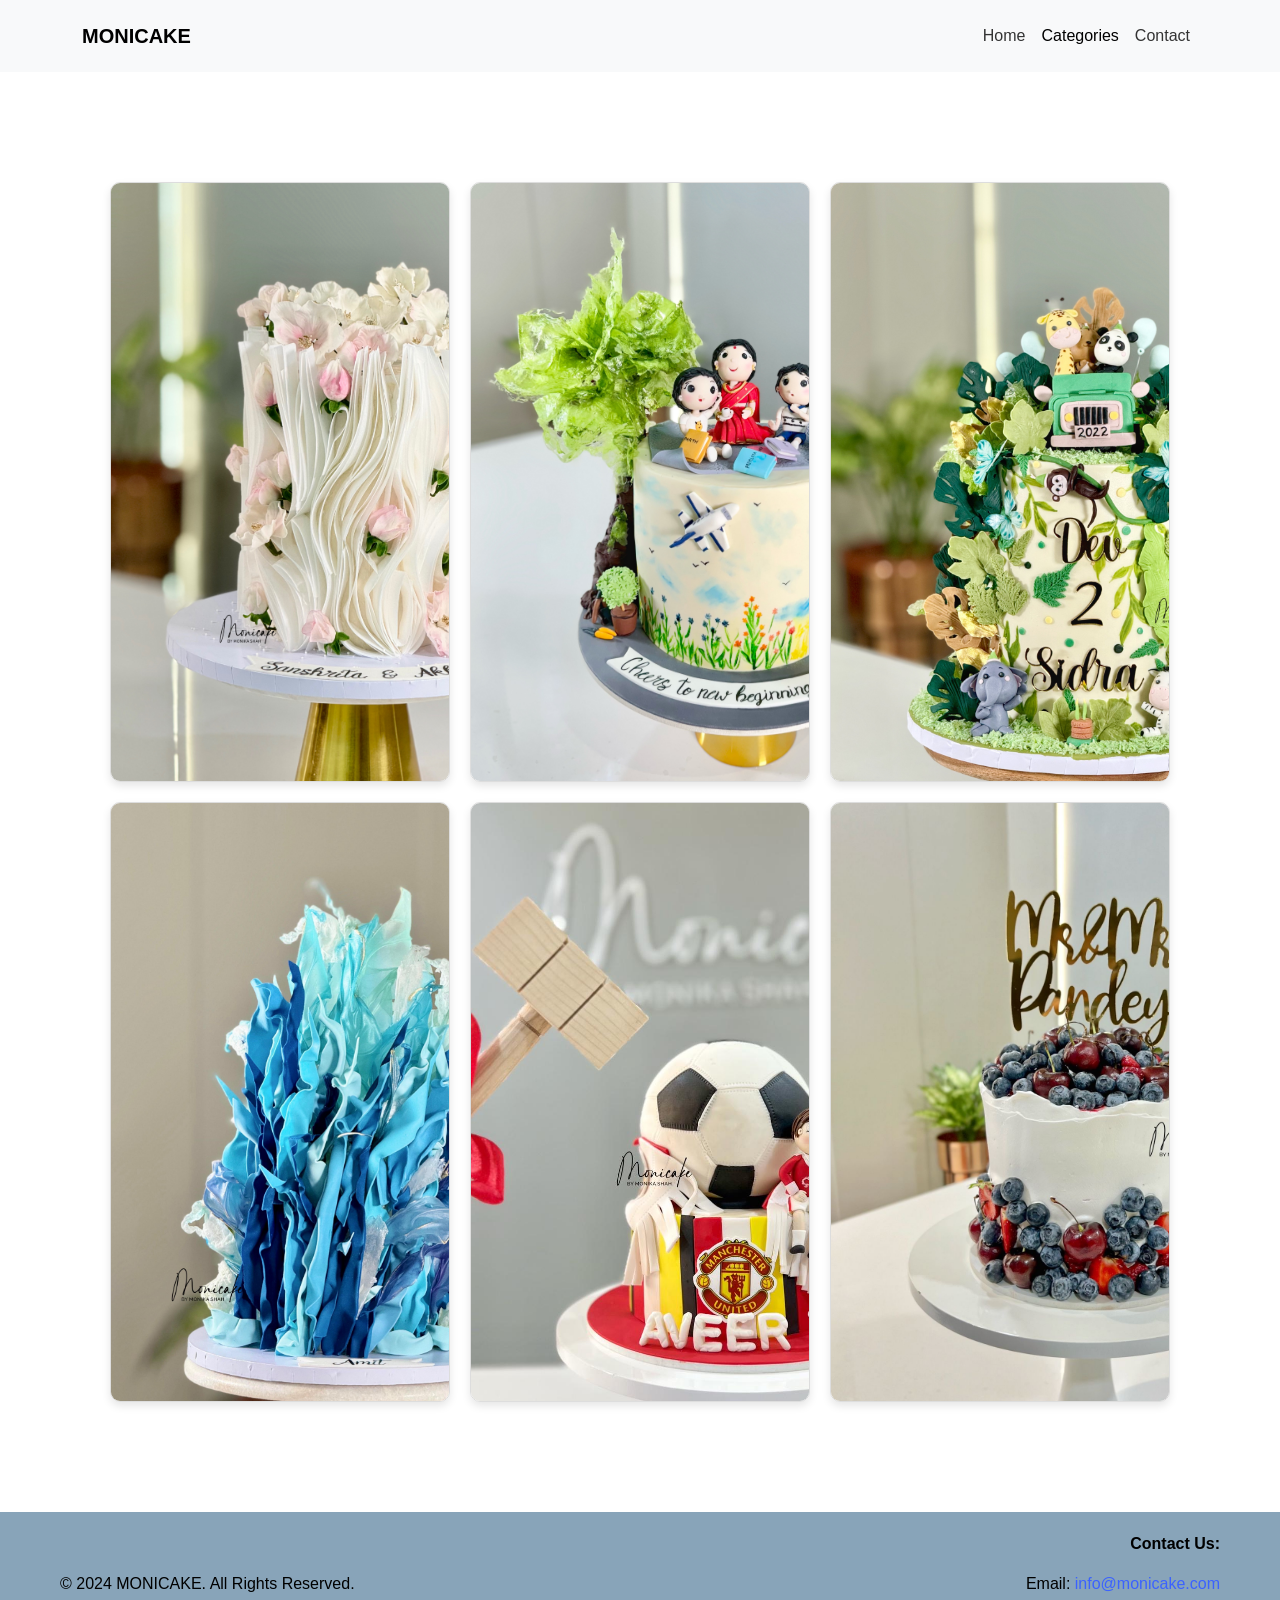
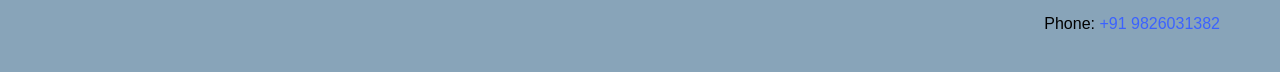
<file: coding website/files/categories.html>
<!DOCTYPE html>
<html lang="en">
<head>
  <meta charset="UTF-8">
  <meta name="viewport" content="width=device-width, initial-scale=1.0">
  <title>Monicake - Categories</title>
  <link href="https://cdn.jsdelivr.net/npm/bootstrap@5.3.0-alpha1/dist/css/bootstrap.min.css" rel="stylesheet">
  <link rel="stylesheet" href="./../files/categorystyles.css">
</head>
<body>
  <!-- Navigation -->
  <nav class="navbar navbar-expand-lg navbar-light bg-light py-3">
    <div class="container">
      <a class="navbar-brand fw-bold" href="/index.html">MONICAKE</a>
      <button class="navbar-toggler" type="button" data-bs-toggle="collapse" data-bs-target="#navbarNav" aria-controls="navbarNav" aria-expanded="false" aria-label="Toggle navigation">
        <span class="navbar-toggler-icon"></span>
      </button>
      <div class="collapse navbar-collapse" id="navbarNav">
        <ul class="navbar-nav ms-auto">
          <li class="nav-item"><a class="nav-link" href="/index.html">Home</a></li>
          <li class="nav-item"><a class="nav-link active" href="./../files/categories.html">Categories</a></li>
          <li class="nav-item"><a class="nav-link" href="./../files/contact.html">Contact</a></li>
        </ul> 
      </div>
    </div>
  </nav>

  <section class="grid-container">
    <div class="grid-item">
      <div class="image-wrapper">
        <img src="./../IMAGES/cat1.JPEG" alt="Image 1">
        <div class="description">EDIBLE FLOWERS
          </div>
      </div>
    </div>
    <div class="grid-item">
      <div class="image-wrapper">
        <img src="./../IMAGES/cat2.JPEG" alt="Image 2">
        <div class="description">BUTTER CREAM CAKES</div>
      </div>
    </div>
    <div class="grid-item">
      <div class="image-wrapper">
        <img src="./../IMAGES/cat3.JPEG" alt="Image 3">
        <div class="description">FONDANT ARTICLES</div>
      </div>
    </div>
    <div class="grid-item">
      <div class="image-wrapper">
        <img src="./../IMAGES/cat4.JPG" alt="Image 4">
        <div class="description">SAIL CAKES</div>
      </div>
    </div>
    <div class="grid-item">
      <div class="image-wrapper">
        <img src="./../IMAGES/cat5.JPG" alt="Image 5">
        <div class="description">PINATA CAKES</div>
      </div>
    </div>
    <div class="grid-item">
      <div class="image-wrapper">
        <img src="./../IMAGES/cat6.JPG" alt="Image 6">
        <div class="description">FRUIT CAKES</div>
      </div>
    </div>
  </section>
  

  <footer class="footer">
    <div class="footer-container">
      <div class="footer-left">
        <p>&copy; 2024 MONICAKE. All Rights Reserved.</p>
      </div>
      <div class="footer-right">
        <p><strong>Contact Us:</strong></p>
        <p>Email: <a href="mailto:info@monicake.com">info@monicake.com</a></p>
        <p>Phone: <a href="tel:+1234567890">+91 9826031382</a></p>
      </div>
    </div>
  </footer>
  <script src="https://cdn.jsdelivr.net/npm/bootstrap@5.3.0-alpha1/dist/js/bootstrap.bundle.min.js"></script>
</body>
</html>
</file>
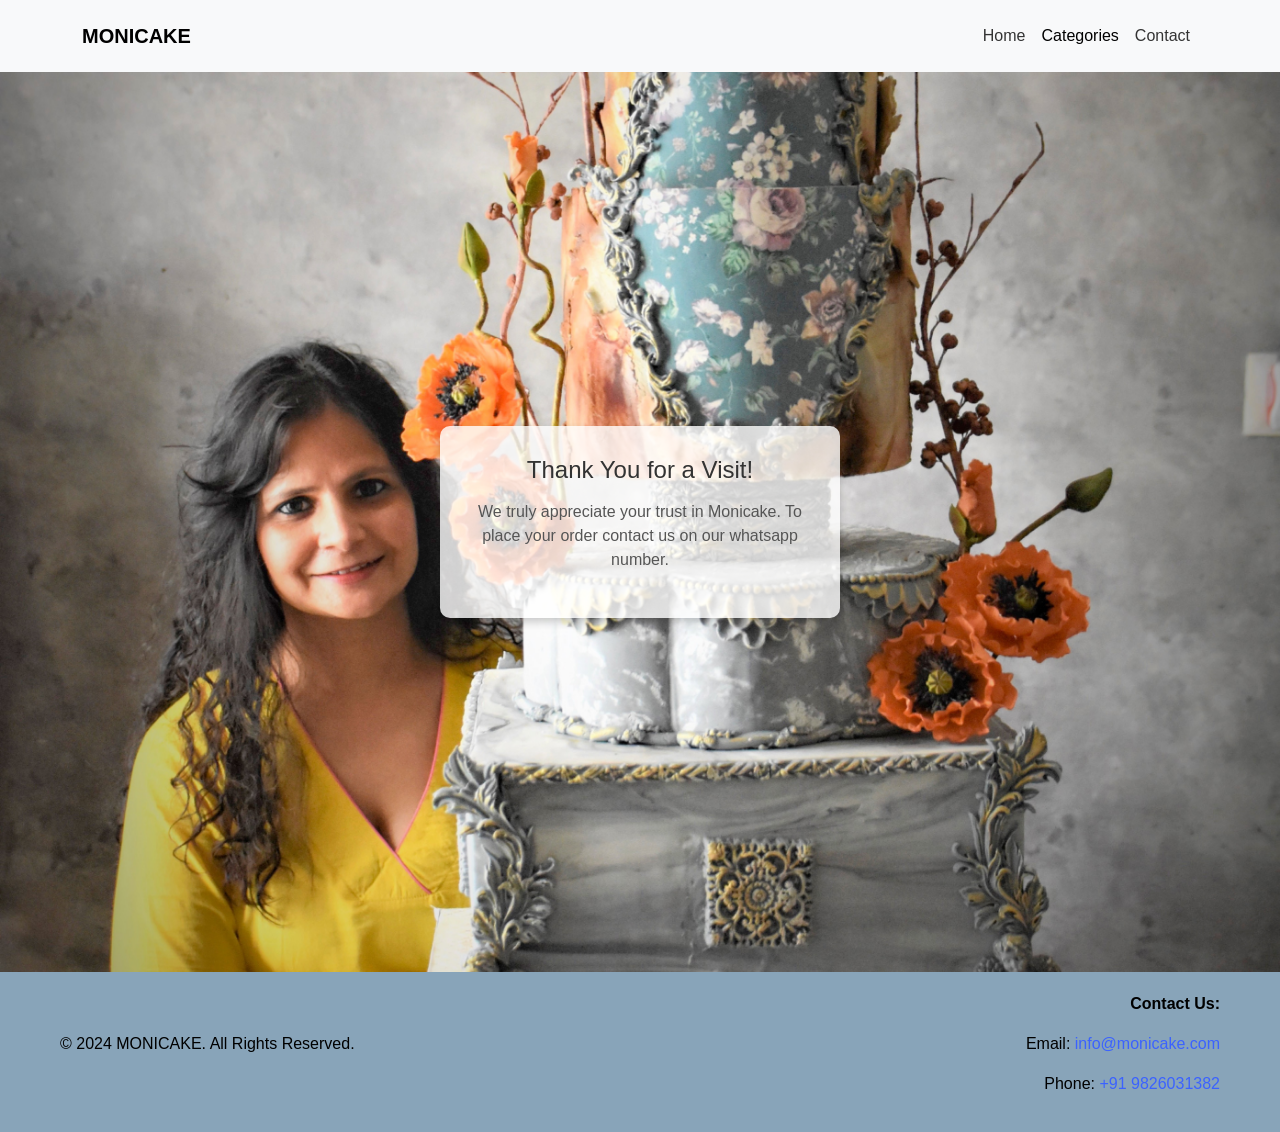
<file: coding website/files/contact.html>
<!DOCTYPE html>
<html lang="en">
<head>
  <meta charset="UTF-8">
  <meta name="viewport" content="width=device-width, initial-scale=1.0">
  <title>Monicake - Categories</title>
  <link href="https://cdn.jsdelivr.net/npm/bootstrap@5.3.0-alpha1/dist/css/bootstrap.min.css" rel="stylesheet">
  <link rel="stylesheet" href="./../files/contact.css">
</head>
<body>
  <!-- Navigation -->
  <nav class="navbar navbar-expand-lg navbar-light bg-light py-3">
    <div class="container">
      <a class="navbar-brand fw-bold" href="/index.html">MONICAKE</a>
      <button class="navbar-toggler" type="button" data-bs-toggle="collapse" data-bs-target="#navbarNav" aria-controls="navbarNav" aria-expanded="false" aria-label="Toggle navigation">
        <span class="navbar-toggler-icon"></span>
      </button>
      <div class="collapse navbar-collapse" id="navbarNav">
        <ul class="navbar-nav ms-auto">
          <li class="nav-item"><a class="nav-link" href="/index.html">Home</a></li>
          <li class="nav-item"><a class="nav-link active" href="./../files/categories.html">Categories</a></li>
          <li class="nav-item"><a class="nav-link" href="./../files/contact.html">Contact</a></li>
        </ul> 
      </div>
    </div>
  </nav>
  <section class="thank-you-section">
    <div class="thank-you-box">
      <h1>Thank You for a Visit!</h1>
      <p>We truly appreciate your trust in Monicake. To place your order contact us on our whatsapp number.</p>
    </div>
  </section>

  <footer class="footer">
    <div class="footer-container">
      <div class="footer-left">
        <p>&copy; 2024 MONICAKE. All Rights Reserved.</p>
      </div>
      <div class="footer-right">
        <p><strong>Contact Us:</strong></p>
        <p>Email: <a href="mailto:info@monicake.com">info@monicake.com</a></p>
        <p>Phone: <a href="tel:+1234567890">+91 9826031382</a></p>
      </div>
    </div>
  </footer>
</file>
<file: coding website/files/categorystyles.css>
body {
    font-family: 'Arial', sans-serif;
    background-color: #ffffff;
  }
  

  
  .nav-link {
    color: #333;
  }
  
  .nav-link:hover {
    color: #007bff;
  }
  /* General Reset */
* {
    margin: 0;
    padding: 0;
    box-sizing: border-box;
  }
  
  /* Navigation Bar */
  nav {
    display: flex;
    justify-content: space-between;
    align-items: center;
    padding: 10px 20px;
    background-color: #99b2c6;
  }
  
  .nav-links {
    list-style: none;
    display: flex;
    gap: 20px;
  }
  
  .nav-links a {
    text-decoration: none;
    color: black;
    font-weight: bold;
  }
  
  .logo {
    font-size: 24px;
    font-weight: bold;
    color: black;
  }
 /* Grid Container */
.grid-container {
  display: grid;
  grid-template-columns: repeat(3, 1fr); /* 3 columns */
  grid-template-rows: repeat(2, 600px);
  gap: 20px; /* Space between grid items */
  max-width: 1300px;
  margin: 110px;
}

/* Grid Item */
.grid-item {
  position: relative;
  overflow: hidden;
  border: 1px solid #ddd; /* Optional: border around grid items */
  border-radius: 10px; /* Optional: rounded corners */
  box-shadow: 0 4px 8px rgba(0, 0, 0, 0.1); /* Optional: shadow effect */
}

/* Image Styling */
.image-wrapper img {
  width: 510px;
  object-fit: cover;
  align-items: center;
  transition: transform 0.3s ease; /* Zoom-in effect on hover */
}

/* Hover Effect for Images */
.image-wrapper:hover img {
  transform: scale(1.1); /* Zoom-in on hover */
}

/* Description Box */
.description {
  position: absolute;
  bottom: 0;
  left: 0;
  width: 100%;
  background-color: rgba(0, 0, 0, 0.6); /* Semi-transparent black background */
  color: #fff;
  text-align: center;
  padding: 10px 0;
  opacity: 0; /* Initially hidden */
  transition: opacity 0.3s ease; /* Fade-in effect */
}

/* Show Description on Hover */
.image-wrapper:hover .description {
  opacity: 1;
}
/* Footer Styling */
.footer {
  background-color: #88A4B9;
  color: #000000;
  padding: 20px 0;
  text-align: center;
}

.footer-container {
  display: flex;
  justify-content: space-between;
  align-items: center;
  max-width: 1200px;
  margin: 0 auto;
  padding: 0 20px;
}

.footer-left p {
  font-size: 1rem;
}

.footer-right {
  text-align: right;
}

.footer-right p {
  font-size: 1rem;
}

.footer-right a {
  color: #3b62ff;
  text-decoration: none;
  transition: color 0.3s ease;
}

.footer-right a:hover {
  color: #fff;
}

/* Responsive Design for Footer */
@media (max-width: 768px) {
  .footer-container {
    flex-direction: column;
    text-align: center;
  }

  .footer-right {
    margin-top: 10px;
  }
}
</file>
<file: coding website/files/contact.css>
body {
    font-family: 'Arial', sans-serif;
    background-color: #ffffff;
  }
  

  
  .nav-link {
    color: #333;
  }
  
  .nav-link:hover {
    color: #007bff;
  }
  /* General Reset */
* {
    margin: 0;
    padding: 0;
    box-sizing: border-box;
  }
  
  /* Navigation Bar */
  nav {
    display: flex;
    justify-content: space-between;
    align-items: center;
    padding: 10px 20px;
    background-color: #99b2c6;
  }
  
  .nav-links {
    list-style: none;
    display: flex;
    gap: 20px;
  }
  
  .nav-links a {
    text-decoration: none;
    color: black;
    font-weight: bold;
  }
  
  .logo {
    font-size: 24px;
    font-weight: bold;
    color: black;
  }

  /* Thank You Section */
.thank-you-section {
    height: 100vh;
    background-image: url("./../IMAGES/bgimg.JPEG"); /* Replace with your image path */
    background-size: cover;
    background-position: center;
    display: flex;
    justify-content: center;
    align-items: center;
  }
  
  .thank-you-box {
    background-color: rgba(255, 255, 255, 0.8); /* Semi-transparent white background */
    padding: 30px;
    text-align: center;
    width: 400px; /* Box width */
    border-radius: 10px;
    box-shadow: 0 4px 8px rgba(0, 0, 0, 0.2); /* Add a shadow effect */
  }
  
  .thank-you-box h1 {
    font-size: 24px;
    color: #333;
    margin-bottom: 15px;
  }
  
  .thank-you-box p {
    font-size: 16px;
    color: #555;
  }

  /* Footer Styling */
.footer {
    background-color: #88A4B9;
    color: #000000;
    padding: 20px 0;
    text-align: center;
  }
  
  .footer-container {
    display: flex;
    justify-content: space-between;
    align-items: center;
    max-width: 1200px;
    margin: 0 auto;
    padding: 0 20px;
  }
  
  .footer-left p {
    font-size: 1rem;
  }
  
  .footer-right {
    text-align: right;
  }
  
  .footer-right p {
    font-size: 1rem;
  }
  
  .footer-right a {
    color: #3b62ff;
    text-decoration: none;
    transition: color 0.3s ease;
  }
  
  .footer-right a:hover {
    color: #fff;
  }
  
  /* Responsive Design for Footer */
  @media (max-width: 768px) {
    .footer-container {
      flex-direction: column;
      text-align: center;
    }
  
    .footer-right {
      margin-top: 10px;
    }
  }
</file>
